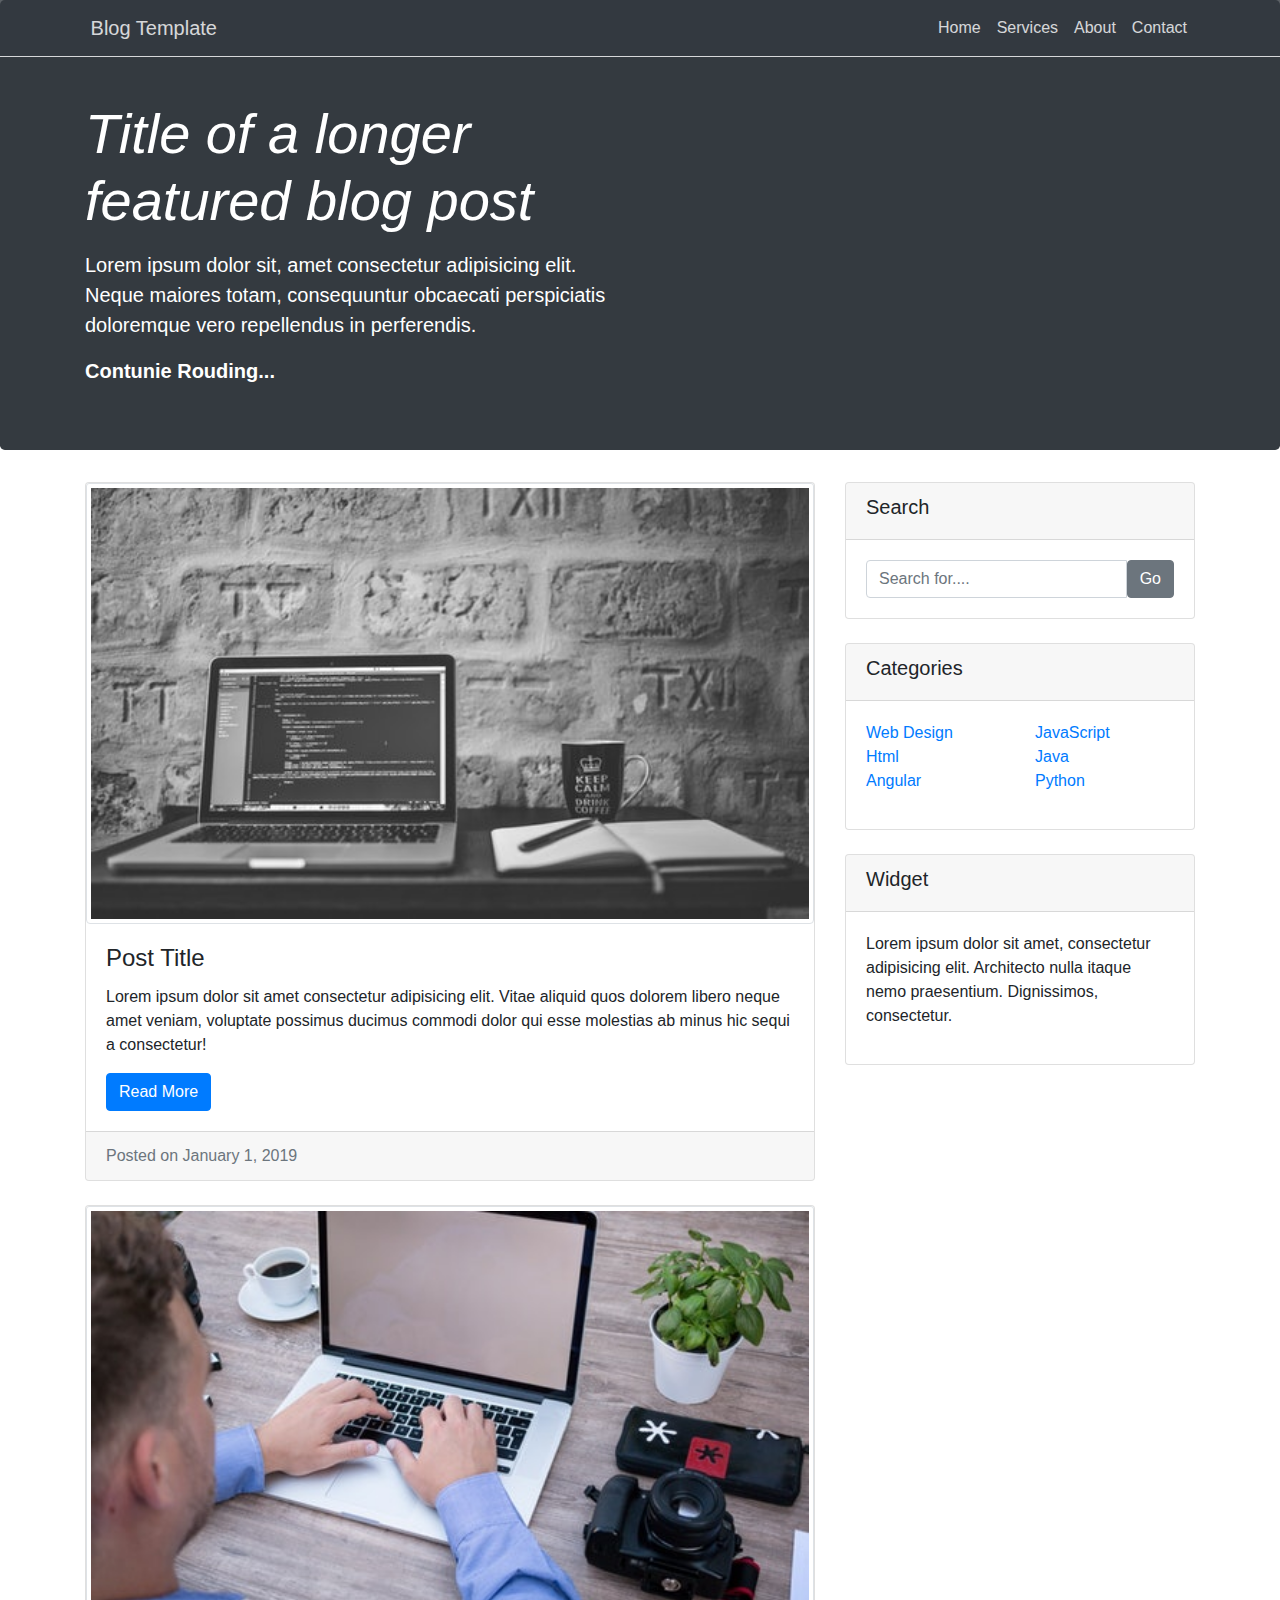
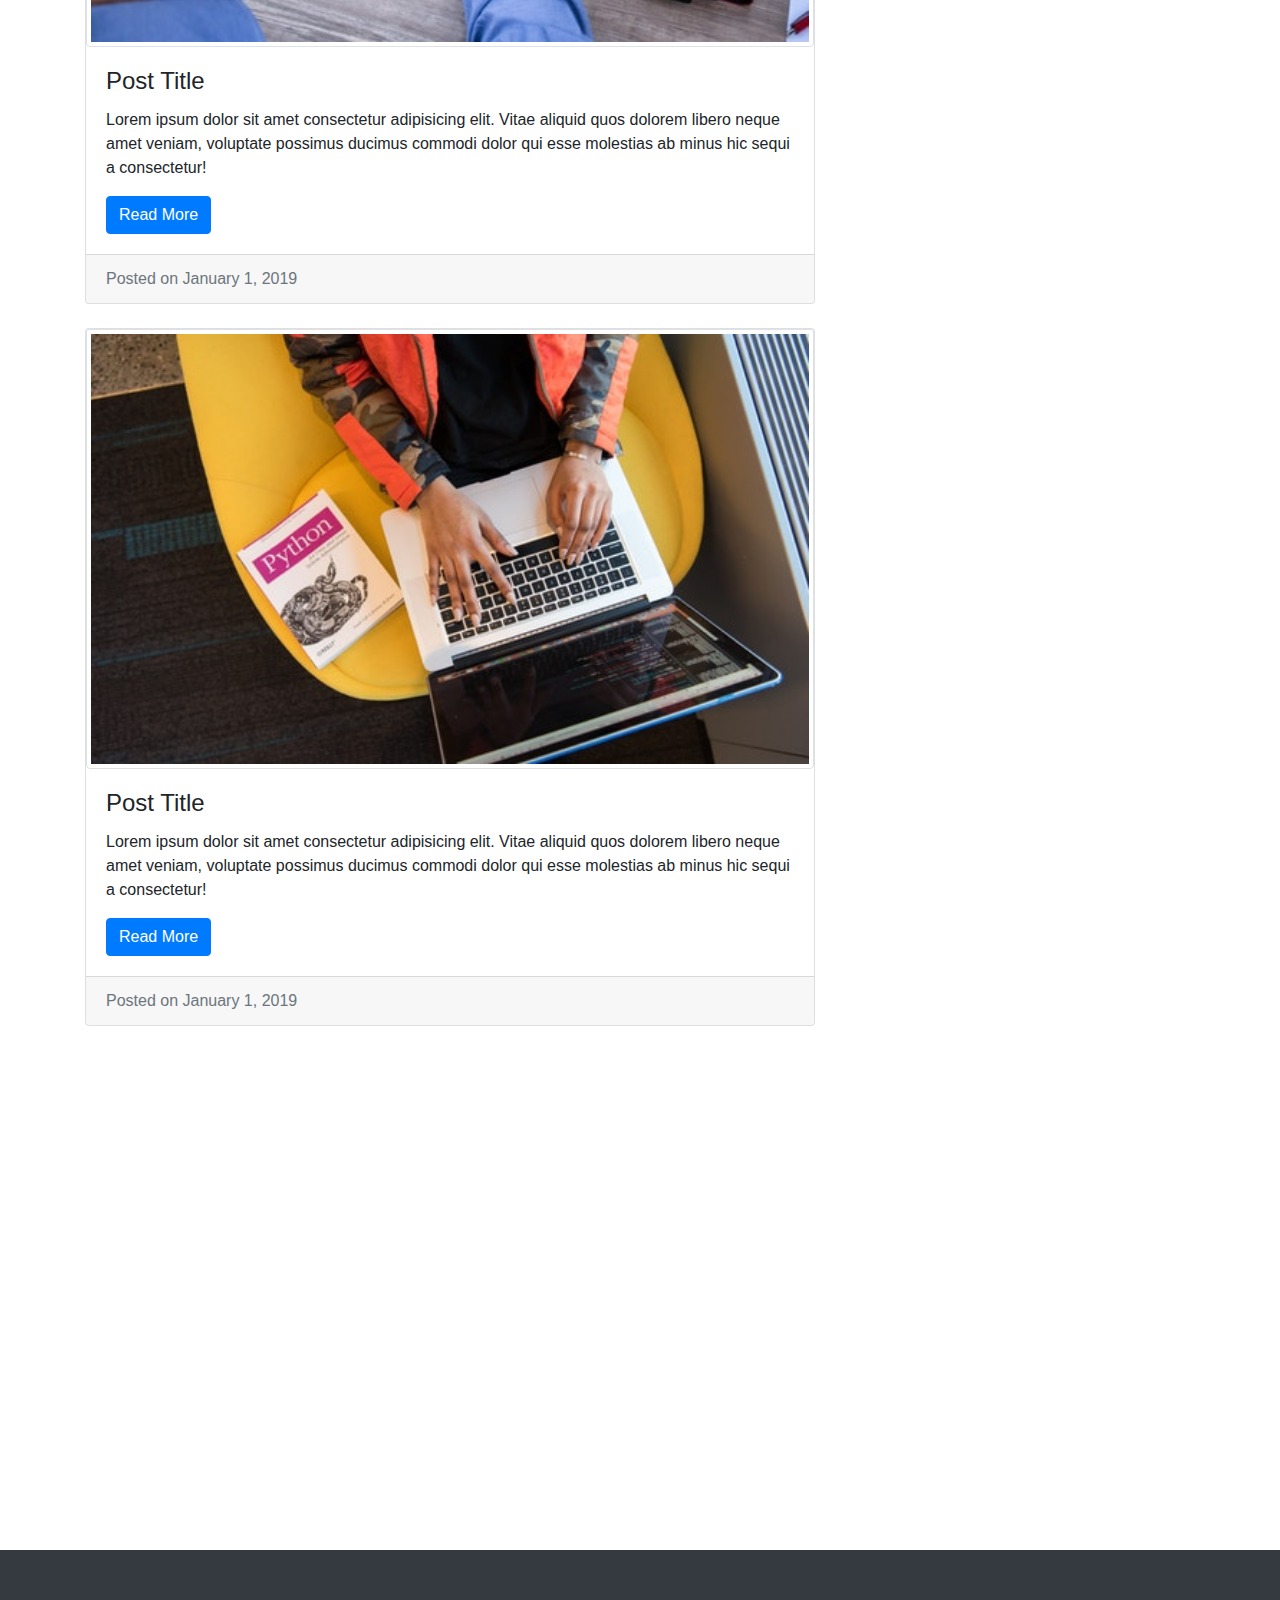
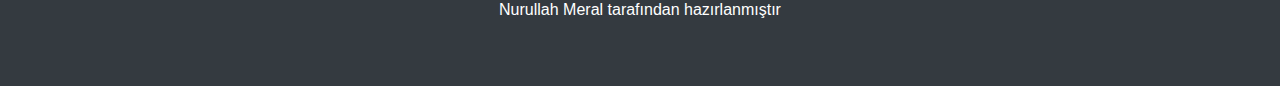
<file: BlogTasarim/index.html>
<!DOCTYPE html>
<html lang="en">
<head>
    <meta charset="UTF-8">
    <meta name="viewport" content="width=device-width, initial-scale=1.0">
    <title>Blog</title>
    <link rel="stylesheet" href="https://stackpath.bootstrapcdn.com/bootstrap/4.5.2/css/bootstrap.min.css" integrity="sha384-JcKb8q3iqJ61gNV9KGb8thSsNjpSL0n8PARn9HuZOnIxN0hoP+VmmDGMN5t9UJ0Z" crossorigin="anonymous">
    <link rel="stylesheet" href="https://pro.fontawesome.com/releases/v5.10.0/css/all.css" integrity="sha384-AYmEC3Yw5cVb3ZcuHtOA93w35dYTsvhLPVnYs9eStHfGJvOvKxVfELGroGkvsg+p" crossorigin="anonymous"/>
    <link rel="stylesheet" href="style.css">
</head>
<body>
    <nav class="navbar bg-dark navbar-expand-sm navbar-dark fixed-top">
        <div class="container">
            <a href="index.html" class="navbar-brand">
            <i class="fas fa-blog"></i>&nbsp;Blog Template</a>
            <button class="navbar-toggler" type="button" data-toggle="collapse" data-target="#navbarCollapse">
                <span class="navbar-toggler-icon"></span>
            </button>
            <div id="navbarCollapse" class="collapse navbar-collapse">
                <ul class="navbar-nav ml-auto">
                    <li class="nav-item">
                        <a class="nav-link active" href="index.html">Home</a>
                    </li>
                    <li class="nav-item">
                        <a class="nav-link active" href="services.html">Services</a>
                    </li>
                    <li class="nav-item">
                        <a class="nav-link active" href="about.html">About</a>
                    </li>
                    <li class="nav-item">
                        <a class="nav-link active" href="contact.html">Contact</a>
                    </li>
                </ul>
            </div>
        </div>
        
    </nav>
    <header>
        <div class="jumbotron bg-dark text-white">
            <div class="container">
                <div class="col-md-6 px-0">
                    <h1 class="display-4 font-italic">
                        Title of a longer featured blog post
                    </h1>
                    <p class="lead my-3">
                        Lorem ipsum dolor sit, amet consectetur adipisicing elit. Neque maiores totam, consequuntur obcaecati perspiciatis doloremque vero repellendus in perferendis.
                    </p>
                    <p class="lead mb-0">
                        <a class="text-white font-weight-bold" href="">Contunie Rouding...</a>
                    </p>
                </div>
            </div>
        </div>
    </header>
    <main>
        <div class="container">
            <div class="row">
                <div class="col-md-8">
                    <div class="card mb-4">
                        <img src="img/slider-1.jpeg" class="card-img-top img-thumbnail" alt="">
                        <div class="card-body">
                            <h4 class="card-title">Post Title</h4>
                            <p class="card-text">Lorem ipsum dolor sit amet consectetur adipisicing elit. Vitae aliquid quos dolorem libero neque amet veniam, voluptate possimus ducimus commodi dolor qui esse molestias ab minus hic sequi a consectetur!</p>
                            <button type="button" class="btn btn-primary">Read More</button>
                        </div>
                        <div class="card-footer text-muted">
                            Posted on January 1, 2019
                        </div>
                    </div>
                    <div class="card mb-4">
                        <img src="img/slider-2.jpeg" class="card-img-top img-thumbnail" alt="">
                        <div class="card-body">
                            <h4 class="card-title">Post Title</h4>
                            <p class="card-text">Lorem ipsum dolor sit amet consectetur adipisicing elit. Vitae aliquid quos dolorem libero neque amet veniam, voluptate possimus ducimus commodi dolor qui esse molestias ab minus hic sequi a consectetur!</p>
                            <button type="button" class="btn btn-primary">Read More</button>
                        </div>
                        <div class="card-footer text-muted">
                            Posted on January 1, 2019
                        </div>
                    </div>
                    <div class="card mb-4">
                        <img src="img/slider-3.jpeg" class="card-img-top img-thumbnail" alt="">
                        <div class="card-body">
                            <h4 class="card-title">Post Title</h4>
                            <p class="card-text">Lorem ipsum dolor sit amet consectetur adipisicing elit. Vitae aliquid quos dolorem libero neque amet veniam, voluptate possimus ducimus commodi dolor qui esse molestias ab minus hic sequi a consectetur!</p>
                            <button type="button" class="btn btn-primary">Read More</button>
                        </div>
                        <div class="card-footer text-muted">
                            Posted on January 1, 2019
                        </div>
                    </div>
                </div>
                <div class="col-md-4">
                    <div class="card mb-4">
                        <div class="card-header">
                            <h5>Search</h5>
                        </div>
                        <div class="card-body">
                            <div class="input-group">
                                <input type="text" class="form-control" placeholder="Search for....">
                                <span class="input-group-btn">
                                    <button type="button" class="btn btn-secondary">Go</button>
                                </span>
                            </div>
                        </div>
                    </div>
                    <div class="card mb-4">
                        <div class="card-header">
                            <h5>Categories</h5>
                        </div>
                        <div class="card-body">
                            <div class="row">
                                <div class="col">
                                    <ul class="list-unstyled">
                                        <li><a href="#">Web Design</a></li>
                                        <li><a href="#">Html</a></li>
                                        <li><a href="#">Angular</a></li>

                                    </ul>
                                </div>
                                <div class="col">
                                    <ul class="list-unstyled">
                                        <li><a href="#">JavaScript</a></li>
                                        <li><a href="#">Java</a></li>
                                        <li><a href="#">Python</a></li>

                                    </ul>
                                </div>
                            </div>
                        </div>
                    </div>
                    <div class="card mb-4">
                        <div class="card-header">
                            <h5>Widget</h5>
                        </div>
                        <div class="card-body">
                            <p>Lorem ipsum dolor sit amet, consectetur adipisicing elit. Architecto nulla itaque nemo praesentium. Dignissimos, consectetur.</p>
                        </div>
                    </div>
                </div>

            </div>
        </div>
    </main>
    <footer class="py-5 bg-dark text-white text-center">
        <p>Nurullah Meral tarafından hazırlanmıştır</p>
    </footer>

    




    <script src="https://code.jquery.com/jquery-3.5.1.slim.min.js" integrity="sha384-DfXdz2htPH0lsSSs5nCTpuj/zy4C+OGpamoFVy38MVBnE+IbbVYUew+OrCXaRkfj" crossorigin="anonymous"></script>
    <script src="https://cdn.jsdelivr.net/npm/popper.js@1.16.1/dist/umd/popper.min.js" integrity="sha384-9/reFTGAW83EW2RDu2S0VKaIzap3H66lZH81PoYlFhbGU+6BZp6G7niu735Sk7lN" crossorigin="anonymous"></script>
    <script src="https://stackpath.bootstrapcdn.com/bootstrap/4.5.2/js/bootstrap.min.js" integrity="sha384-B4gt1jrGC7Jh4AgTPSdUtOBvfO8shuf57BaghqFfPlYxofvL8/KUEfYiJOMMV+rV" crossorigin="anonymous"></script>
</body>
</html>
</file>
<file: BlogTasarim/style.css>
.navbar {
    opacity: 0.8;
    border-bottom: 1px solid #ffffff;
}
.jumbotron{
    padding-top: 100px;
}
footer{
    margin-top: 500px;
}
</file>
